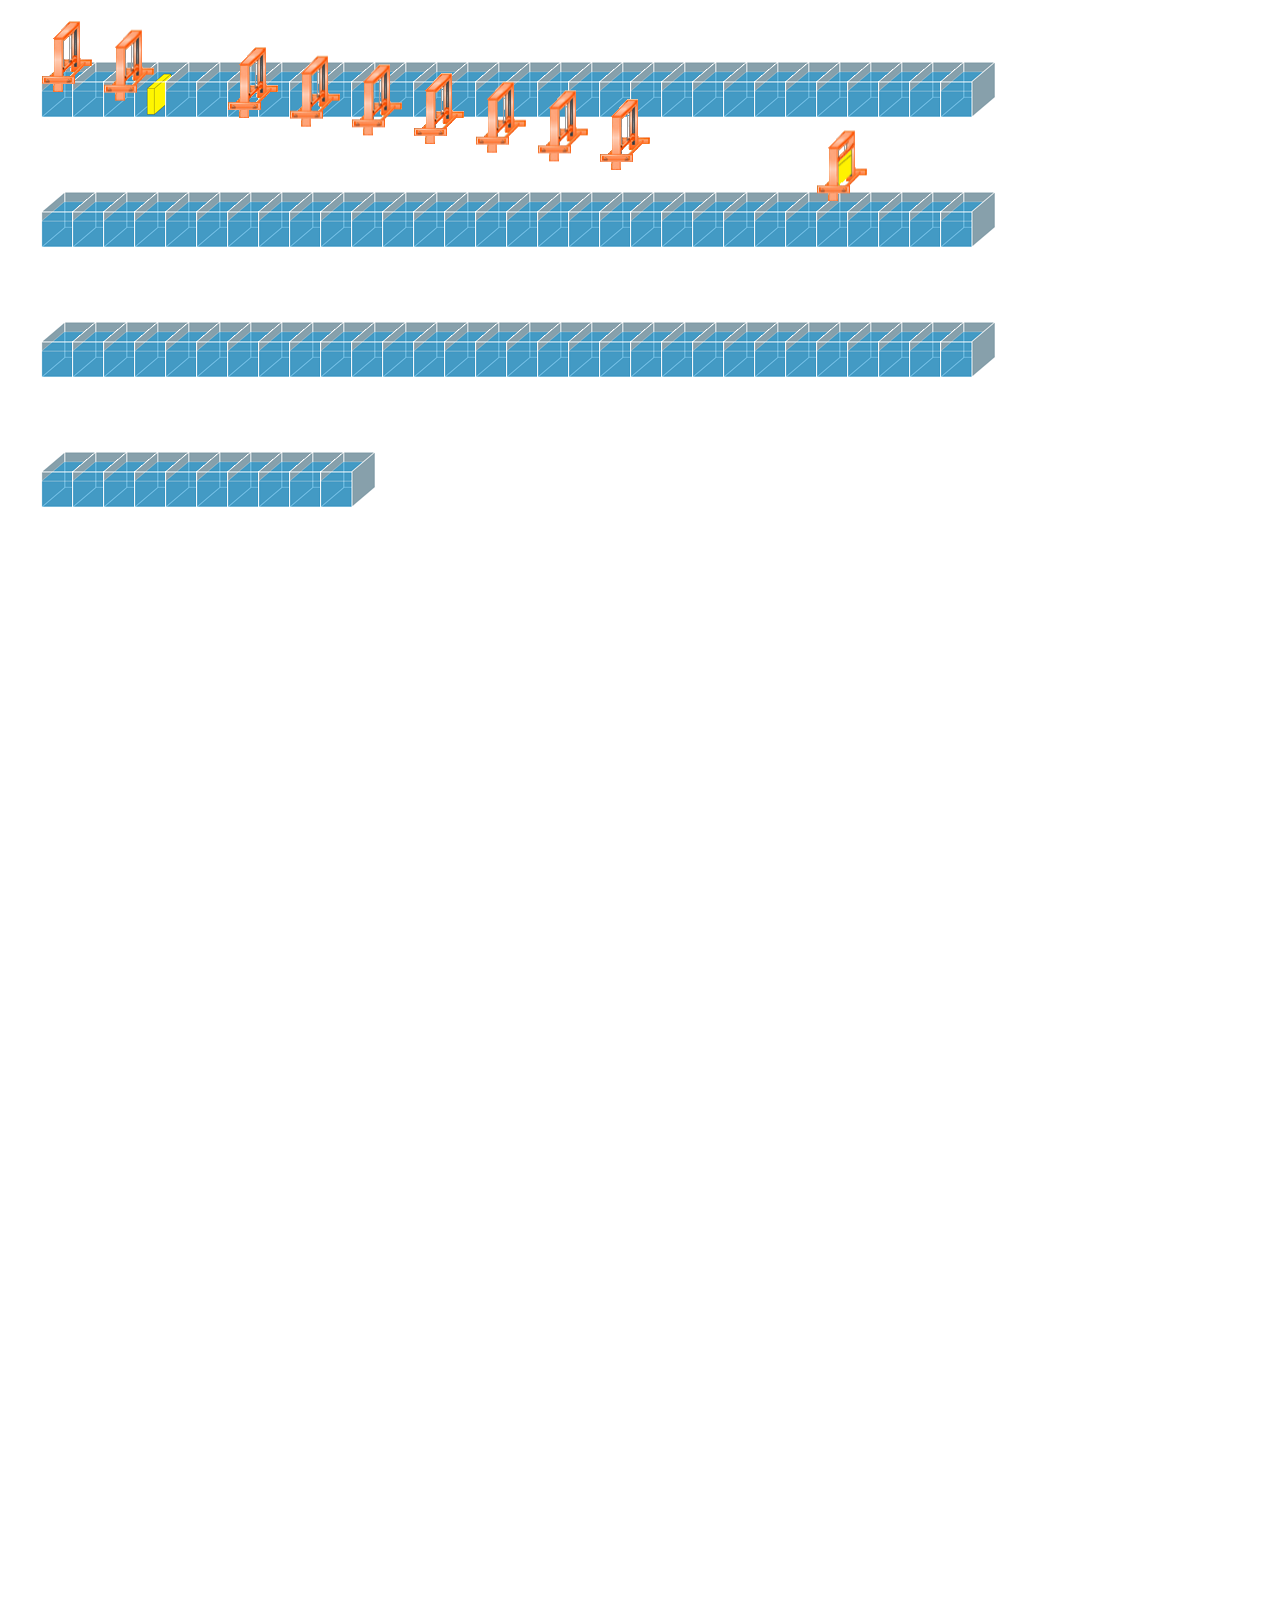
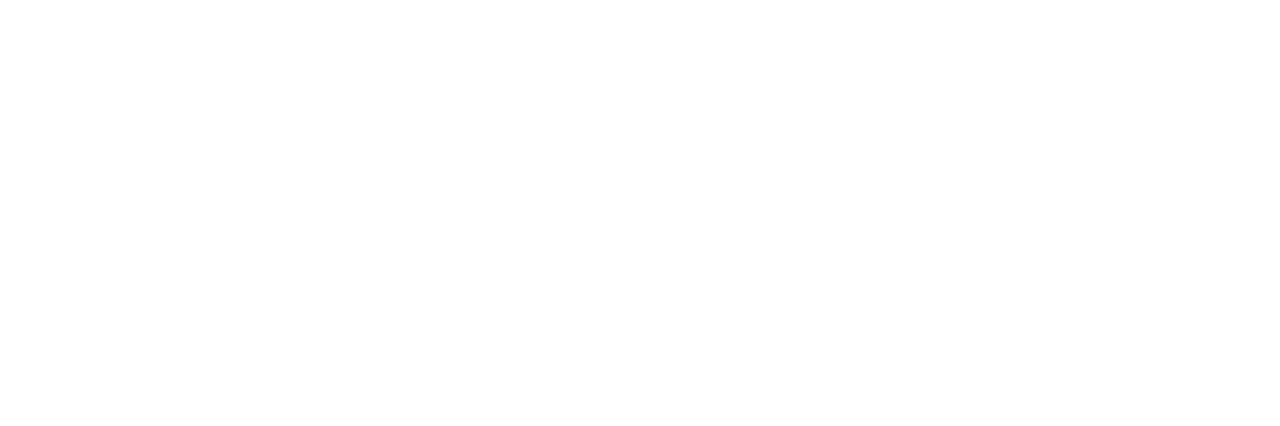
<file: interface/html/cube.html>
<!DOCTYPE html>
<html>
	<head>
		<script src="./cubeDisplay.js"></script>
	</head>
	<body onload="draw();">
		<div>
			<table>
				<tbody>
					<tr>
						<td>
							<img id="imgTankNotUseFBOffBlue" class="cube" src="../Image/TankNotUseFBOffBlue.gif" width="56" height="57" hidden="hidden">
							<img id="imgTankNotUseFBOffColourless" src="../Image/TankNotUseFBOffColourless.gif" width="56" height="57" hidden="hidden">
							<img id="imgTankNotUseFBOffPurple" src="../Image/TankNotUseFBOffPurple.gif" width="56" height="57" hidden="hidden">
							<img id="imgTankNotUseFBOnBlue" src="../Image/TankNotUseFBOnBlue.gif" width="56" height="57" hidden="hidden">
							<img id="imgTankNotUseFBOnColourless" src="../Image/TankNotUseFBOnColourless.gif" width="56" height="57" hidden="hidden">
							<img id="imgTankNotUseFBOnPurple" src="../Image/TankNotUseFBOnPurple.gif" width="56" height="57" hidden="hidden">
							<img id="imgTankUseFBOffBlue" src="../Image/TankUseFBOffBlue.gif" width="56" height="57" hidden="hidden">
							<img id="imgTankUseFBOffColourless" src="../Image/TankUseFBOffColourless.gif" width="56" height="57" hidden="hidden">
							<img id="imgTankUseFBOffPurple" src="../Image/TankUseFBOffPurple.gif" width="56" height="57" hidden="hidden">
							<img id="imgTankUseFBOnBlue" src="../Image/TankUseFBOnBlue.gif" width="56" height="57" hidden="hidden">
							<img id="imgTankUseFBOnColourless" src="../Image/TankUseFBOnColourless.gif" width="56" height="57" hidden="hidden">
							<img id="imgTankUseFBOnPurple" src="../Image/TankUseFBOnPurple.gif" width="56" height="57" hidden="hidden">
							<img id="imgTransporterDown" src="../Image/TransporterDown.gif" width="51" height="73" hidden="hidden">
							<img id="imgTransporterUp" src="../Image/TransporterUp.gif" width="51" height="73" hidden="hidden">

							<canvas id="cvsTransporterAndStation" width="1910" height="2000"></canvas>
						</td>
					</tr>
				</tbody>

			</table>
		</div>
	</body>
	
</html>
</file>
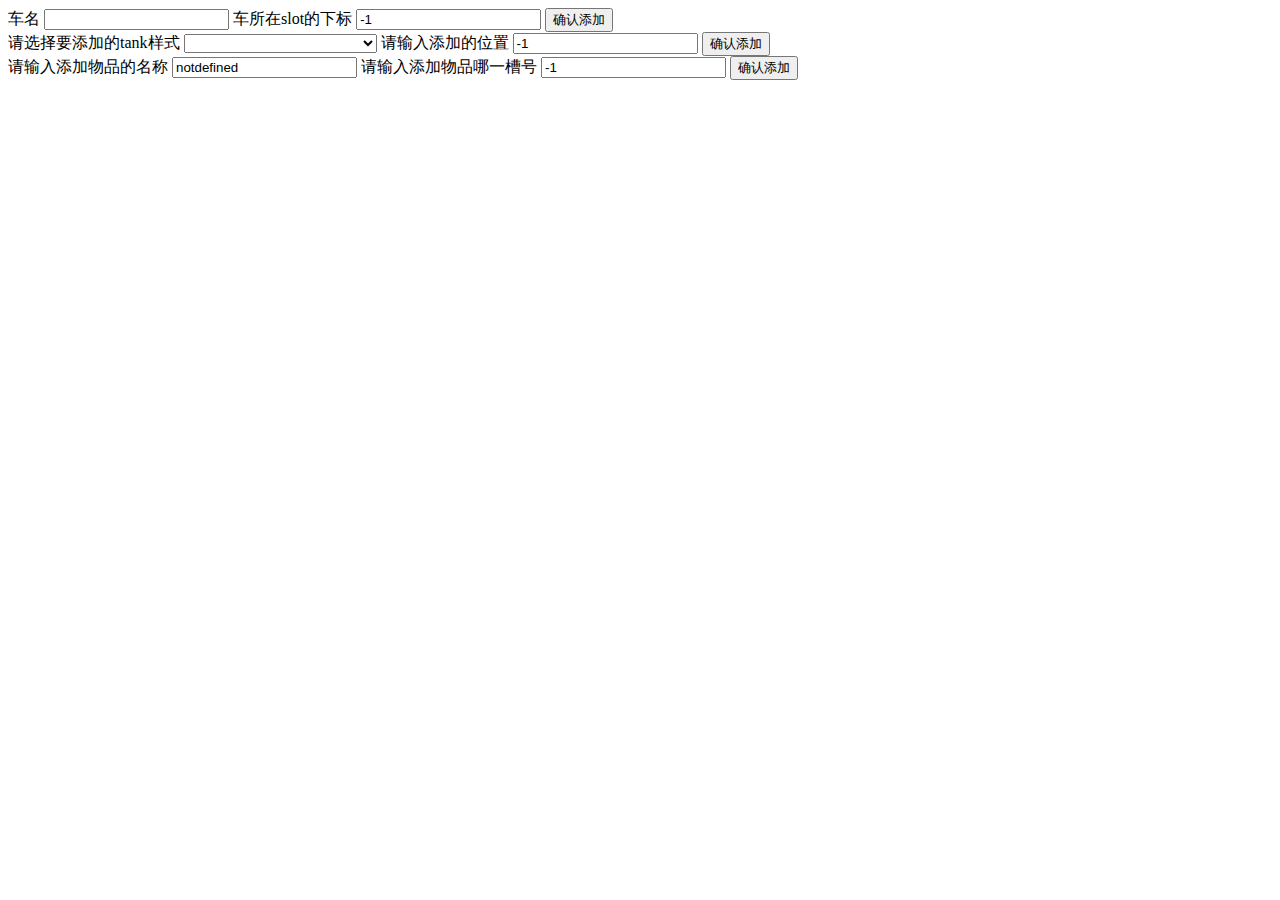
<file: interface/test/js/input.html>
<!DOCTYPE html>

<html>
	<head>
		<title>input</title>
        <meta http-equiv="Content-Type" content="text/html; charset=UTF-8">  
		<script src="vue.js"></script>
		<script src="jquery.js"></script>
	</head>
	<body>
		<!--add pole-->
		<form id="pole_input">
			<label for="add_pole_name">车名</label>
			<input type="text" name="pole_name" id="add_pole_name" v-model="name">
			<label for="add_pole_index">车所在slot的下标</label>
			<input type="number" name="pole_index" id="add_pole_index" v-model="index">
			<input type="submit" value="确认添加" v-on:click='checkAndSend'>
		</form>

		<!--add slot-->
		<form id="slot_input">
			<label for="select_tank_added">请选择要添加的tank样式</label>
			<select v-model="tank_selected" name="tank_style" id="select_tank_added">
				<option value="TankNotUseFBOffBlue">TankNotUseFBOffBlue</option>
				<option value="TankNotUseFBOffColourless">TankNotUseFBOffColourless</option>
				<option value="TankNotUseFBOffPurple">TankNotUseFBOffPurple</option>
				<option value="TankNotUseFBOnBlue">TankNotUseFBOnBlue</option>
				<option value="TankNotUseFBOnColourless">TankNotUseFBOnColourless</option>
				<option value="TankNotUseFBOnPurple">TankNotUseFBOnPurple</option>
				<option value="TankUseFBOffBlue">TankUseFBOffBlue</option>
				<option value="TankUseFBOffColourless">TankUseFBOffColourless</option>
				<option value="TankUseFBOffPurple">TankUseFBOffPurple</option>
				<option value="TankUseFBOnBlue">TankUseFBOnBlue</option>
				<option value="TankUseFBOnColourless">TankUseFBOnColourless</option>
				<option value="TankUseFBOnPurple">TankUseFBOnPurple</option>
			</select>
			<label for="add_slot_index">请输入添加的位置</label>
			<input v-model="index" type="number" name="slot_index" id="add_slot_index">
			<input v-on:click="checkAndSend"type="submit" value="确认添加">
		</form>

		<!--add item-->
		<form id="item_input">
			<label for="add_item_name">请输入添加物品的名称</label>
			<input v-model="name" type="text" name="item_name" id="add_item_name">
			<label for="add_item_slot_index">请输入添加物品哪一槽号</label>
			<input v-model="index" type="number" name="item_slot_index" id="add_item_slot_index">
			<input v-on:click="checkAndSend" type="submit" value="确认添加">
		</form>
		<script src="input.js"></script>
	</body>
</html>
</file>
